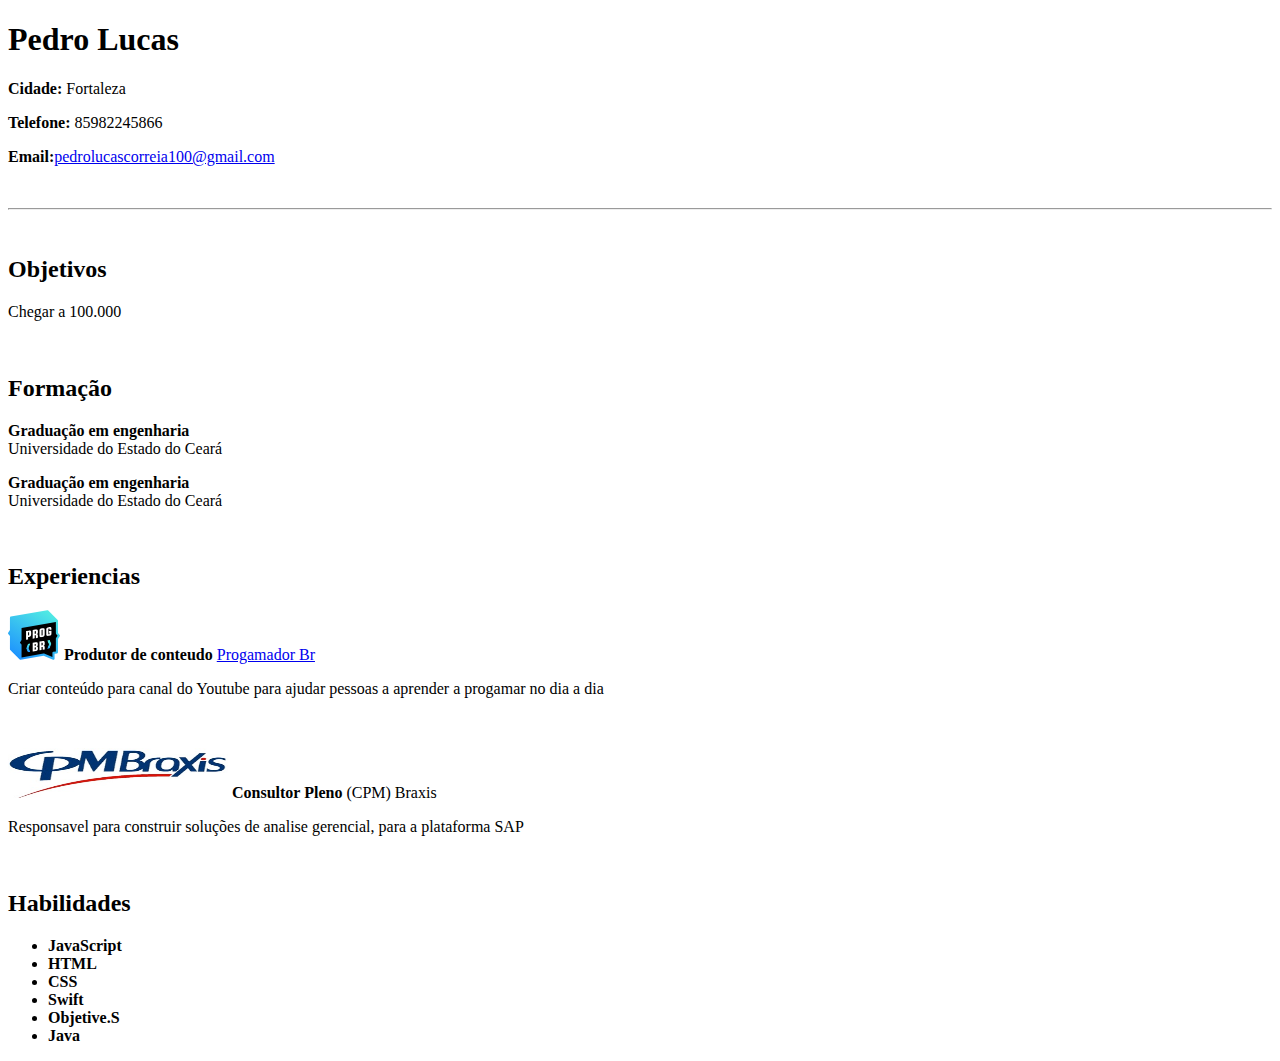
<file: Curriculo/index.html>
<!DOCTYPE html>
<html lang="en">
<head>
    <meta charset="UTF-8">
    <meta http-equiv="X-UA-Compatible" content="IE=edge">
    <meta name="viewport" content="width=device-width, initial-scale=1.0">
    <title>Curriculo</title>
</head>
<body>
    <div>
        <h1>Pedro Lucas</h1>
        <p><strong>Cidade:</strong> Fortaleza</p>
        <p><strong>Telefone:</strong> 85982245866</p>
        <p><strong>Email:</strong><a href="https://accounts.google.com/SignOutOptions?hl=en&continue=https://mail.google.com&service=mail">pedrolucascorreia100@gmail.com</a></p>
    </div>
    <br>
    <hr>
    <br>
    
    <div>
        <h2>Objetivos</h2>
        <p>Chegar a 100.000</p>
    </div>

    <br>

    <div>
        <h2>Formação</h2>
        <p><strong>Graduação em engenharia</strong> <br>
        Universidade do Estado do Ceará</p>
        <p><strong>Graduação em engenharia</strong> <br>
        Universidade do Estado do Ceará</p>
    </div>

    <br>

    
        <h2>Experiencias</h2>
        <div>
            <p><img src="images/icon-progbr.svg" alt="icone progbr"> <strong>Produtor de conteudo</strong> <a href="#">Progamador Br</a></p>
            <p>Criar conteúdo para canal do Youtube para ajudar pessoas a aprender a progamar no dia a dia</p>
        </div>

        <br>

        <div>
            <p><img src="images/cpm-braxis.jpg" width="220px" height="50px" alt=""> <strong>Consultor Pleno</strong> (CPM) Braxis
            </p>
            <p>Responsavel para construir soluções de analise gerencial, para a plataforma SAP </p>
        </div>

        <br>

        <h2>Habilidades</h2>
        <ul>
            <li><strong>JavaScript</strong></li>
            <li><strong>HTML</strong></li>
            <li><strong>CSS</strong></li>
            <li><strong>Swift</strong></li>
            <li><strong>Objetive.S</strong></li>
            <li><strong>Java</strong></li>
        </ul>


    
    
    

    

</body>
</html>
</file>
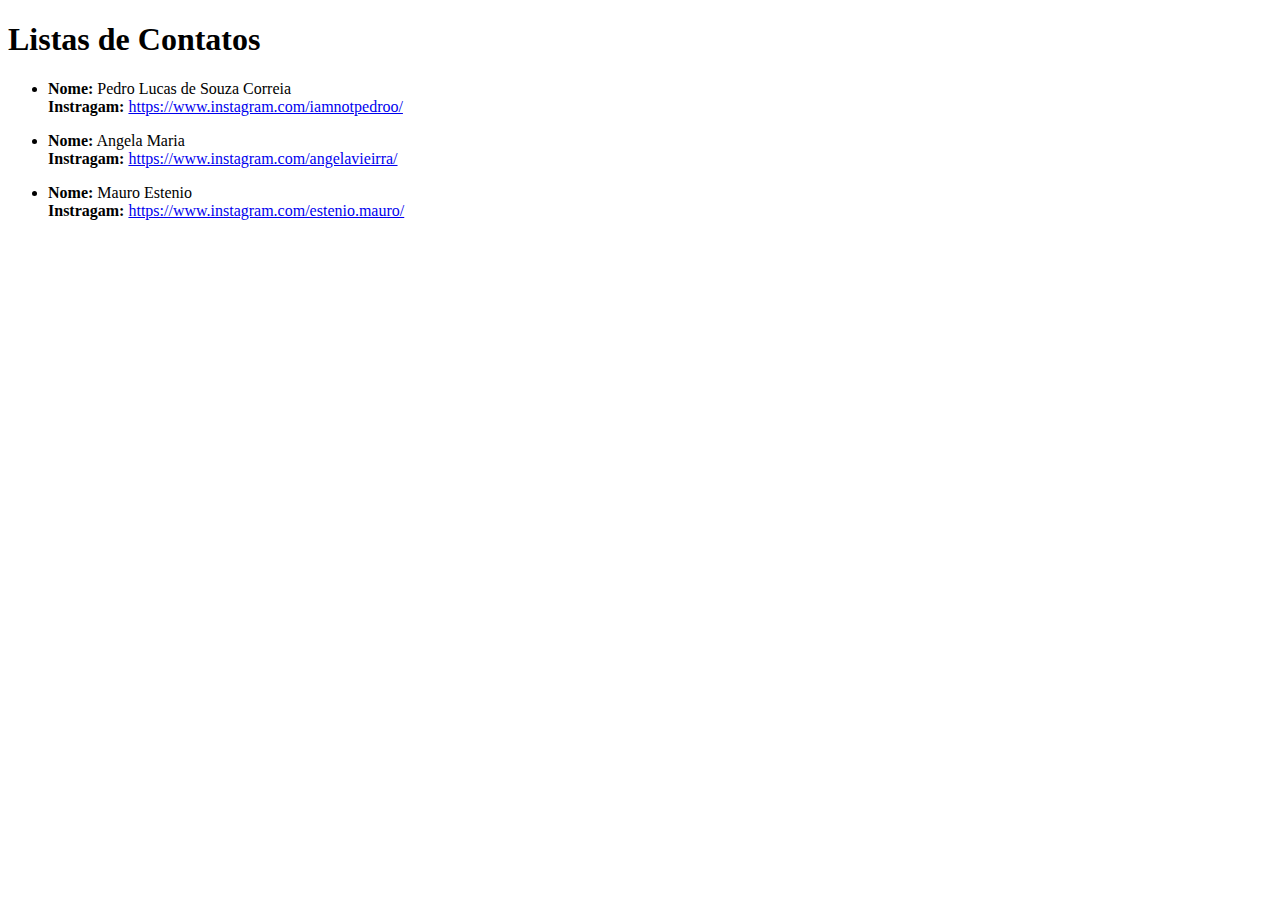
<file: Lista com nomes e link sociais/index.html>
<!DOCTYPE html>
<html lang="pt-br">
<head>
    <meta charset="UTF-8">
    <meta http-equiv="X-UA-Compatible" content="IE=edge">
    <meta name="viewport" content="width=device-width, initial-scale=1.0">
    <title>Lista, link, nome</title>
</head>
<body>
    <h1>Listas de Contatos</h1>

    <ul>
        <li>
            <strong>Nome:</strong> Pedro Lucas de Souza Correia <br>
            <strong>Instragam:</strong> <a href="https://www.instagram.com/iamnotpedroo/" target="_blank">https://www.instagram.com/iamnotpedroo/</a>
        </li>
    </ul>

    <ul>
        <li>
            <strong>Nome:</strong> Angela Maria  <br>
            <strong>Instragam:</strong> <a href="https://www.instagram.com/angelavieirra/" target="_blank">https://www.instagram.com/angelavieirra/</a>
        </li>
    </ul>

    <ul>
        <li>
            <strong>Nome:</strong> Mauro Estenio  <br>
            <strong>Instragam:</strong> <a href="https://www.instagram.com/estenio.mauro/" target="_blank">https://www.instagram.com/estenio.mauro/</a>
        </li>
    </ul>
    
</body>
</html>
</file>
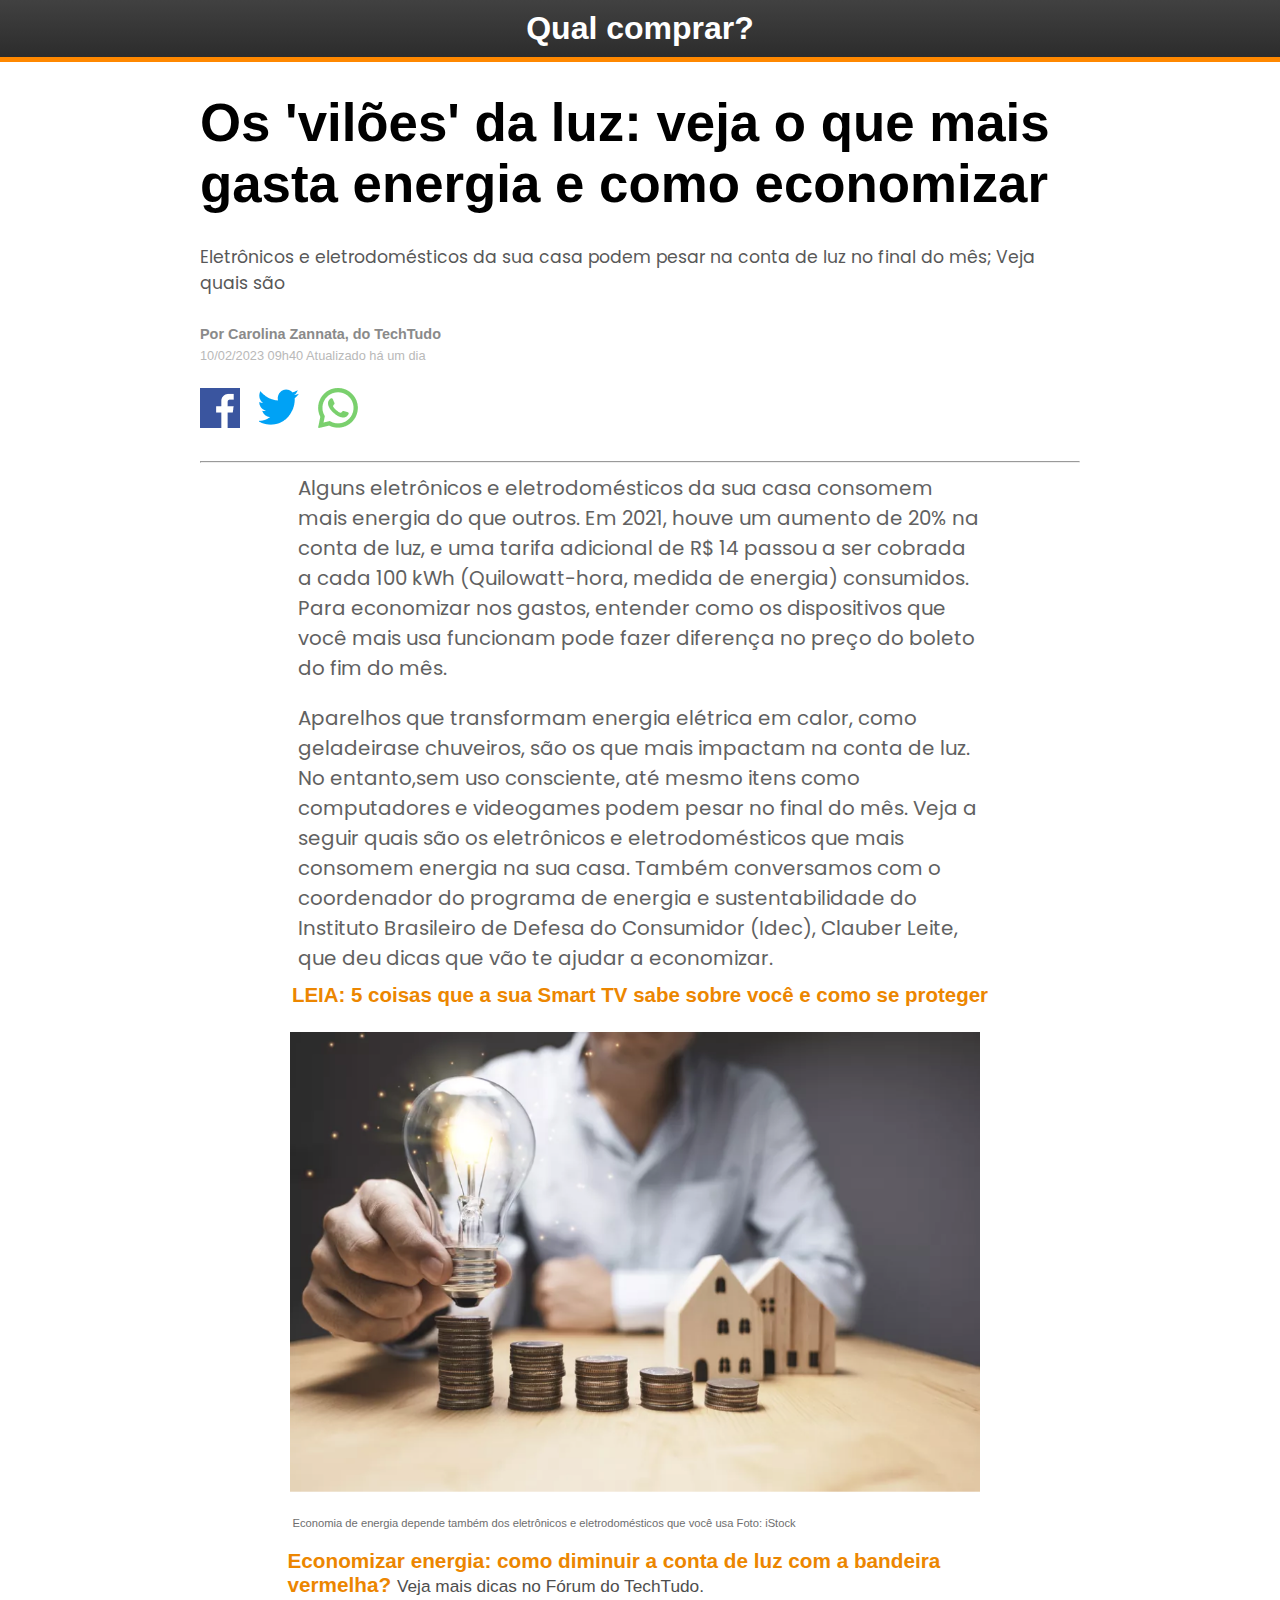
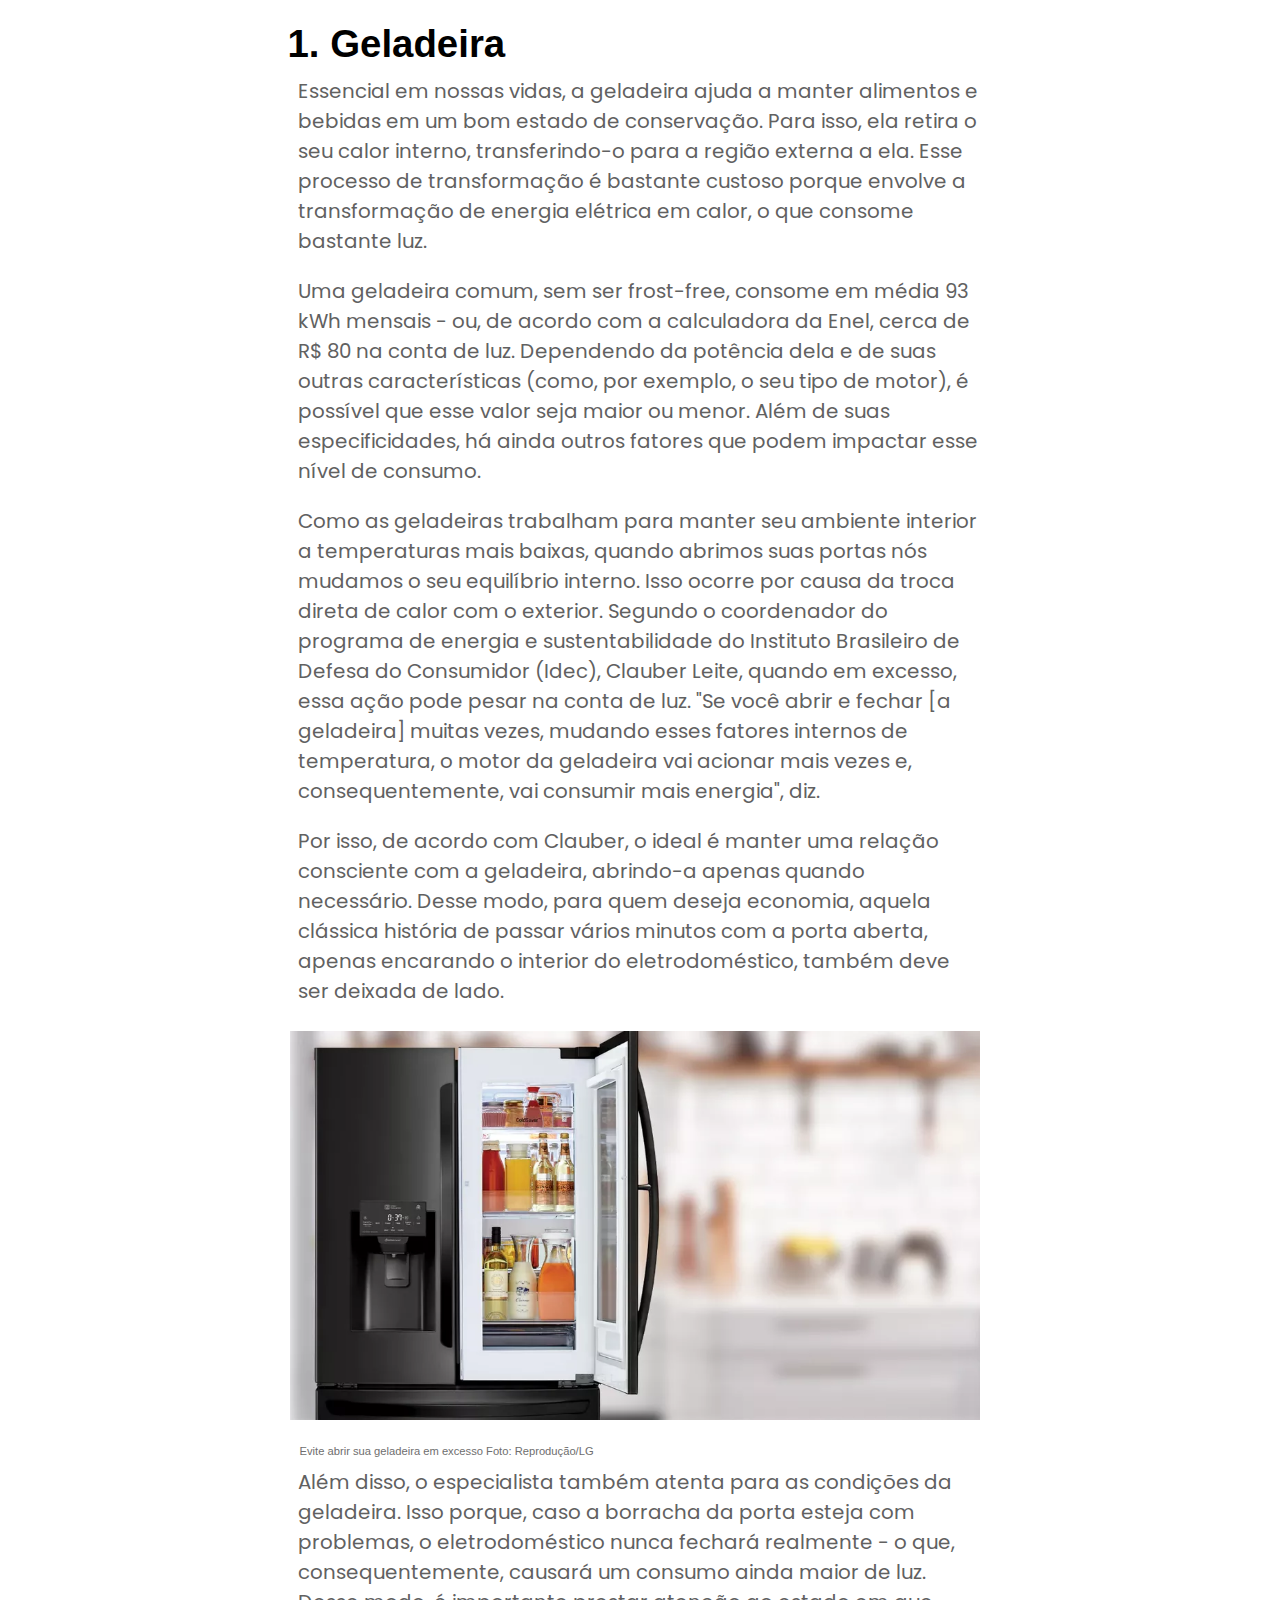
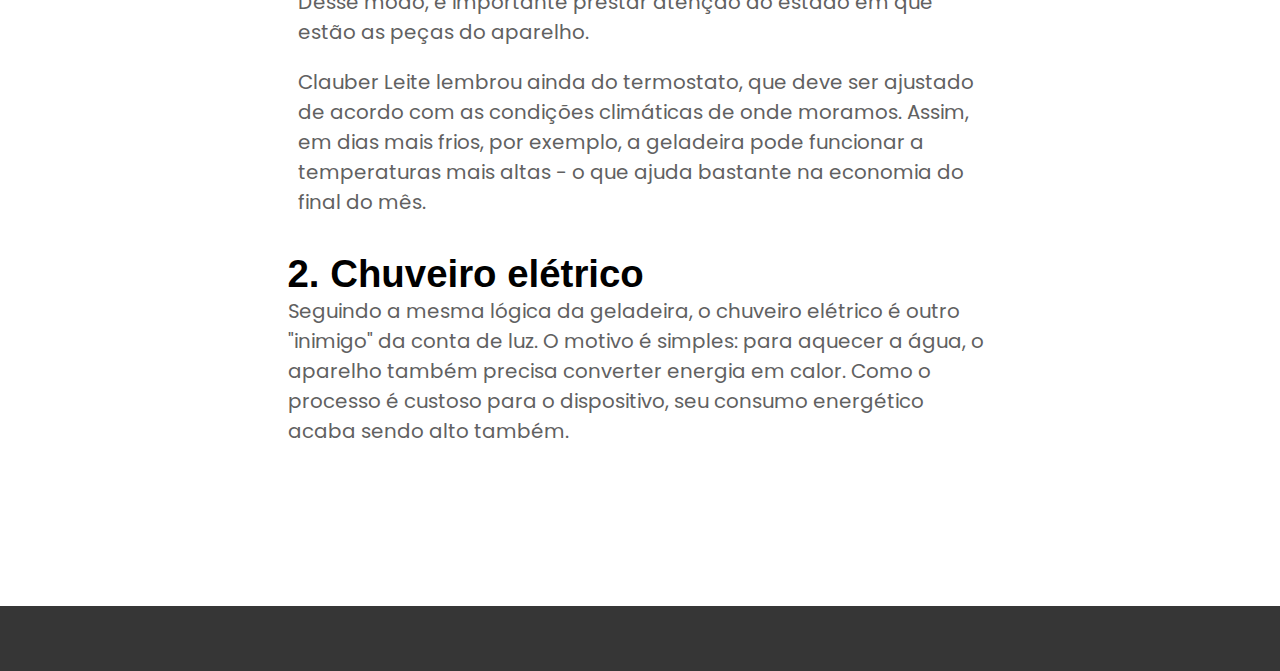
<file: Site de conteudo/index.html>
<!DOCTYPE html>
<html lang="pt-br">
<head>
    <meta charset="UTF-8">
    <meta http-equiv="X-UA-Compatible" content="IE=edge">
    <meta name="viewport" content="width=device-width, initial-scale=1.0">
    <link rel="stylesheet" href="estilo/style.css">
    <title>Post</title>
</head>
<body>
    <header class="cabecalho">
        <h1 id="titulo-header">Qual comprar?</h1>
    </header>

<!-- section 1 -->
    <main class="main">
        <h1 class="titulo-main">Os 'vilões' da luz: veja o que mais gasta energia e como economizar<h1>

        <p class="paragrafo-main">Eletrônicos e eletrodomésticos da sua casa podem pesar na conta de luz no final do mês; Veja quais são</p>

        <div id="ass"><strong>Por Carolina Zannata, do TechTudo</strong></div>

        <div id="data">10/02/2023 09h40 Atualizado há um dia</div>

        <a href="#"><img src="arquivos_projeto_pagina-conteudo/images/facebook.png" alt="facebook"></a>
        <a href="#"><img src="arquivos_projeto_pagina-conteudo/images/twitter.png" alt="twitter"></a>
        <a href="#"><img src="arquivos_projeto_pagina-conteudo/images/whatsapp.png" alt="whatsapp"></a>
        <hr>

        <!-- Contener -->
        <div class="content">
            <p class="paragrafo-content">Alguns eletrônicos e eletrodomésticos da sua casa consomem mais energia do que outros. Em 2021, houve um aumento de 20% na conta de luz, e uma tarifa adicional de R$ 14 passou a ser cobrada a cada 100 kWh (Quilowatt-hora, medida de energia) consumidos. Para  economizar nos gastos, entender como os dispositivos que você mais usa funcionam pode fazer diferença no preço do boleto do fim do mês.</p>
            <p class="paragrafo-content">Aparelhos que transformam energia elétrica em calor, como geladeirase chuveiros, são os que mais impactam na conta de luz. No entanto,sem uso consciente, até mesmo itens como computadores e videogames podem pesar no final do mês. Veja a seguir quais são os eletrônicos e eletrodomésticos que mais consomem energia na sua casa. Também conversamos com o coordenador do programa de energia e sustentabilidade do Instituto Brasileiro de Defesa do Consumidor (Idec), Clauber Leite, que deu dicas que vão te ajudar a economizar.</p>
        

            <h3 id="leia">LEIA: 5 coisas que a sua Smart TV sabe sobre você e como se proteger</h3>
            <img src="arquivos_projeto_pagina-conteudo/images/moedas.png" alt="moedas" id="lampada">
            
            <p id="texto-pequeno">Economia de energia depende também dos eletrônicos e eletrodomésticos que você usa Foto: iStock</p>

            <p id="paragrafo"><span id="orange">
                <strong>
                    Economizar energia: como diminuir a conta de luz com a bandeira
                    vermelha?
                </strong>
            </span> Veja mais dicas no Fórum do TechTudo.</p>

            <h3 class="titulo-h3">1. Geladeira</h3>
            
            <p class="paragrafo-content">
                    Essencial em nossas vidas, a geladeira ajuda a manter alimentos e
                    bebidas em um bom estado de conservação. Para isso, ela retira o seu
                    calor interno, transferindo-o para a região externa a ela. Esse processo
                    de transformação é bastante custoso porque envolve a transformação
                    de energia elétrica em calor, o que consome bastante luz.
                </p>
                
                <p class="paragrafo-content">
                    Uma geladeira comum, sem ser frost-free, consome em média 93 kWh
                    mensais - ou, de acordo com a calculadora da Enel, cerca de R$ 80 na
                    conta de luz. Dependendo da potência dela e de suas outras
                    características (como, por exemplo, o seu tipo de motor), é possível
                    que esse valor seja maior ou menor. Além de suas especificidades, há ainda outros fatores que podem impactar esse nível de consumo.
                </p>
                
                <p class="paragrafo-content">
                    Como as geladeiras trabalham para manter seu ambiente interior a
                    temperaturas mais baixas, quando abrimos suas portas nós mudamos
                    o seu equilíbrio interno. Isso ocorre por causa da troca direta de calor
                    com o exterior. Segundo o coordenador do programa de energia e
                    sustentabilidade do Instituto Brasileiro de Defesa do Consumidor
                    (Idec), Clauber Leite, quando em excesso, essa ação pode pesar na
                    conta de luz. "Se você abrir e fechar [a geladeira] muitas vezes,
                    mudando esses fatores internos de temperatura, o motor da geladeira
                    vai acionar mais vezes e, consequentemente, vai consumir mais
                    energia", diz.
                </p>
                
                <p class="paragrafo-content">
                    Por isso, de acordo com Clauber, o ideal é manter uma relação
                    consciente com a geladeira, abrindo-a apenas quando necessário.
                    Desse modo, para quem deseja economia, aquela clássica história de
                    passar vários minutos com a porta aberta, apenas encarando o interior
                    do eletrodoméstico, também deve ser deixada de lado.
                </p>

                <img src="arquivos_projeto_pagina-conteudo/images/geladeira.png" alt="geladeira" id="lampada">

                <p id="texto-pequeno2">Evite abrir sua geladeira em excesso Foto: Reprodução/LG</p>

                <p class="paragrafo-content">
                    Além disso, o especialista também atenta para as condições da
                    geladeira. Isso porque, caso a borracha da porta esteja com problemas,
                    o eletrodoméstico nunca fechará realmente - o que,
                    consequentemente, causará um consumo ainda maior de luz. Desse
                    modo, é importante prestar atenção ao estado em que estão as peças do aparelho.
                </p>


                <p class="paragrafo-content">
                    Clauber Leite lembrou ainda do termostato, que deve ser ajustado de
                    acordo com as condições climáticas de onde moramos. Assim, em dias
                    mais frios, por exemplo, a geladeira pode funcionar a temperaturas
                    mais altas - o que ajuda bastante na economia do final do mês.
                </p>

                <h3 class="titulo-h3">2. Chuveiro elétrico</h3>
                <p class="paragrafo-content2">
                    Seguindo a mesma lógica da geladeira, o chuveiro elétrico é outro
                    "inimigo" da conta de luz. O motivo é simples: para aquecer a água, o
                    aparelho também precisa converter energia em calor. Como o
                    processo é custoso para o dispositivo, seu consumo energético acaba
                    sendo alto também.
                </p>
            </div>
        </main>
        <!-- rodapé -->
        <footer>
            <div id="rodape"></div>
        </footer>
</body>
</html>
</file>
<file: Site de conteudo/estilo/style.css>
@import url('https://fonts.googleapis.com/css2?family=Poppins:wght@100;200;300;400;500;600;700;800;900&display=swap');

*{
    margin: 0;
    padding: 0;
    text-decoration: none;
    font-family:Arial, Helvetica, sans-serif;
}

.cabecalho{
    background-image: linear-gradient( to bottom, #414141, #2c2c2c );
    padding: 10px;
    border-bottom: 5px solid rgb(255, 136, 0);
}

#titulo-header{
    color: white;
    text-align: center;
}

.main{
    max-width: 880px;
    margin: auto;
    padding-top: 30px ;
}

.titulo-main{
    font-size: 3.3em;
    font-weight: 600;
    text-align: start;
}

.paragrafo-main{
    font-size: 0.54em;
    color: #585858;
    font-weight: 400;
    font-family: 'Poppins', sans-serif;
    padding-top: 30px;
    padding-bottom: 30px;
}

#ass{
    font-weight: bold;
    font-size: 0.45em;
    padding-bottom: 6px;
    color: rgb(138, 138, 138);
}

#data{
    font-weight: lighter;
    font-size: 0.4em;
    color: rgb(185, 185, 185);
    padding-bottom: 25px;
}

img{
    padding-bottom: 25px;
    padding-right: 10px;
}


.content{
    max-width: 705px;
    margin: auto;
}

.paragrafo-content{
    font-size: 0.62em;
    font-weight: 400;
    color: rgb(97, 97, 97) ;
    font-family:'Poppins', sans-serif;
    margin: auto;
    padding: 10px;
}


#leia{
    font-size: 0.64em;
    text-align: center;
    color: rgb(236, 134, 0);
    padding-bottom: 10px;
}



#lampada{
    max-width: 690px;
    display: block;
    margin: auto;
    padding-top: 15px;
}

#texto-pequeno{
    font-weight: lighter;
    padding-left: 5px;

    font-size: 0.35em;
    color: rgb(110, 110, 110);
    
}

#texto-pequeno2{
    font-weight: lighter;
    padding-left: 12px;
    font-size: 0.35em;
    color: rgb(110, 110, 110);
    
}

#paragrafo{
    font-size: 0.54em;
    font-weight: 500;
    color: rgb(78, 78, 78);
    padding-top: 20px;
}

#orange{
    color:  rgb(236, 134, 0);
    font-size: 1.2em;
}

.titulo-h3{
    padding-top: 25px;
    font-size: 1.2em;
    font-weight: bold;
}

.paragrafo-content2{
    font-size: 0.62em;
    font-weight: 400;
    color: rgb(97, 97, 97) ;
    font-family:'Poppins', sans-serif;
    margin: auto;
    padding-bottom: 160px;
}

#rodape{
    max-width: 1310px;
    background-color: rgb(54, 54, 54);
    height: 65px;
    color: rgb(77, 77, 77);
}
</file>
